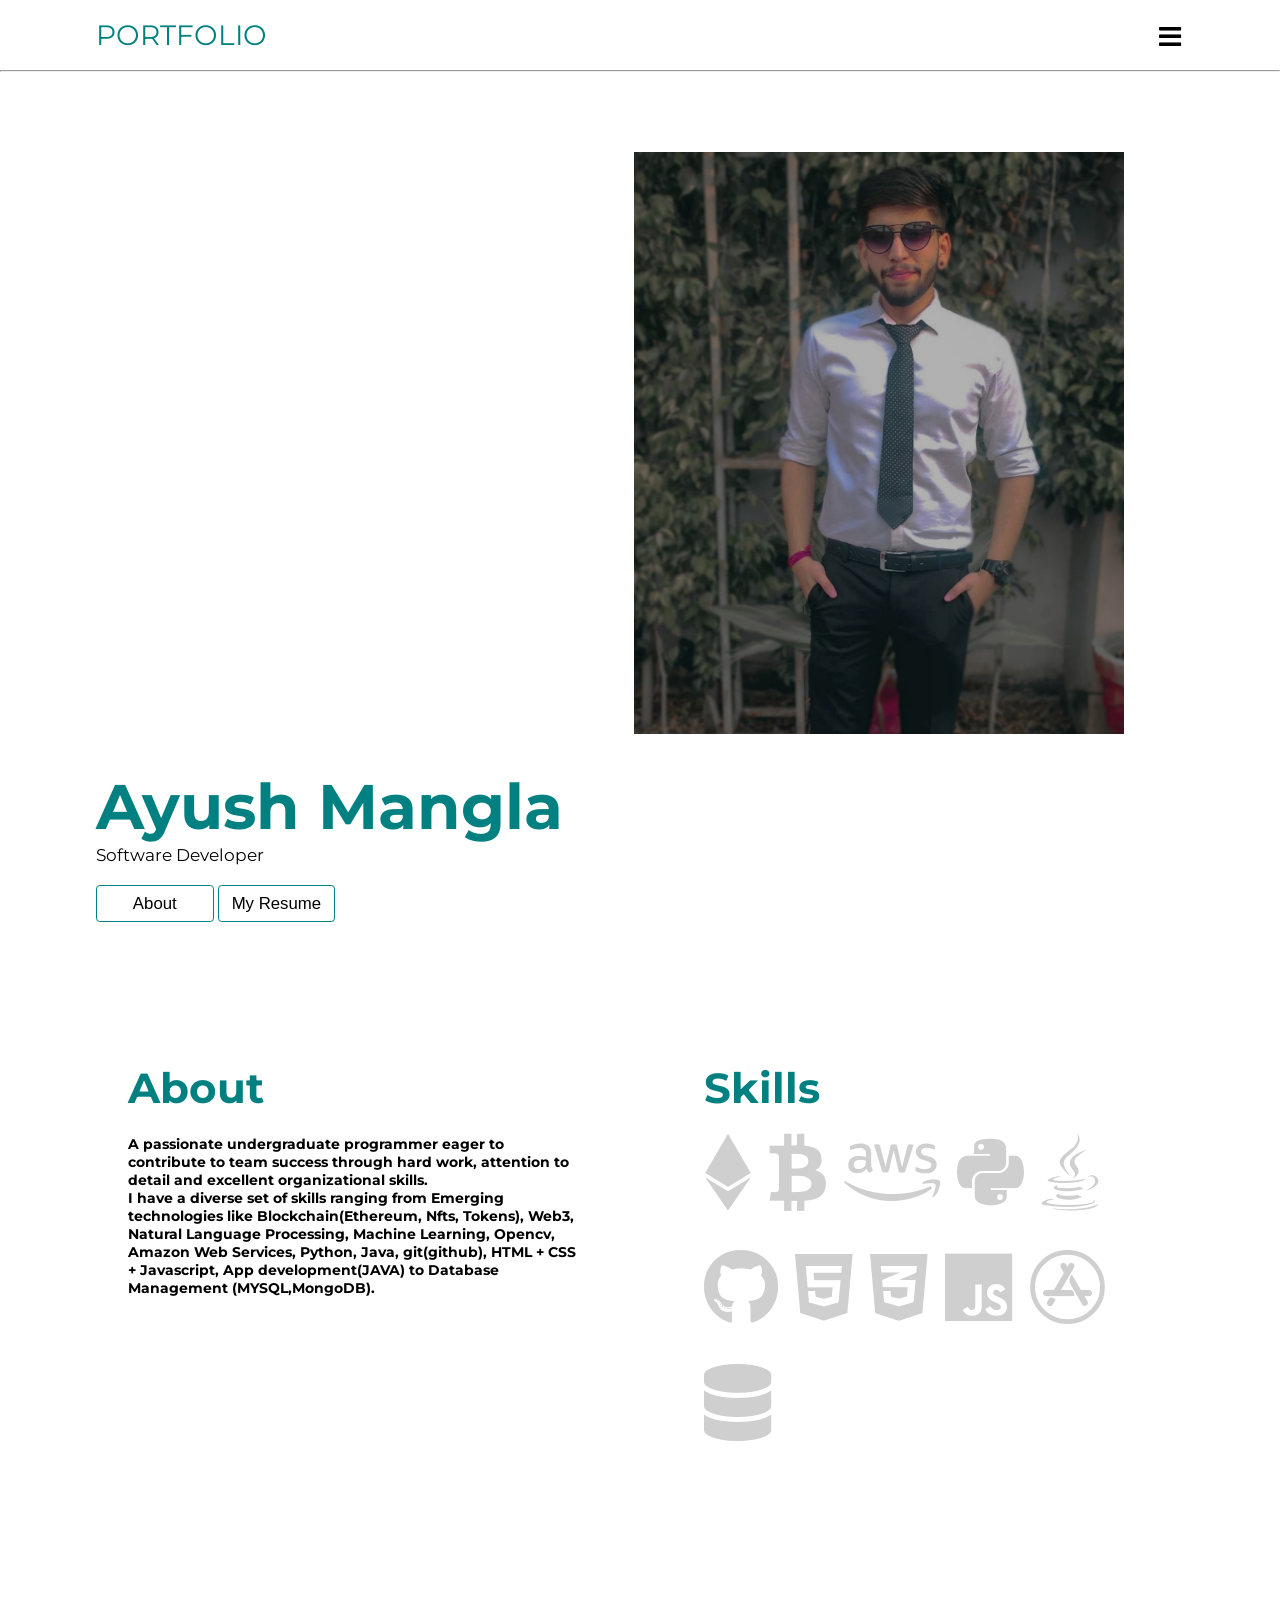
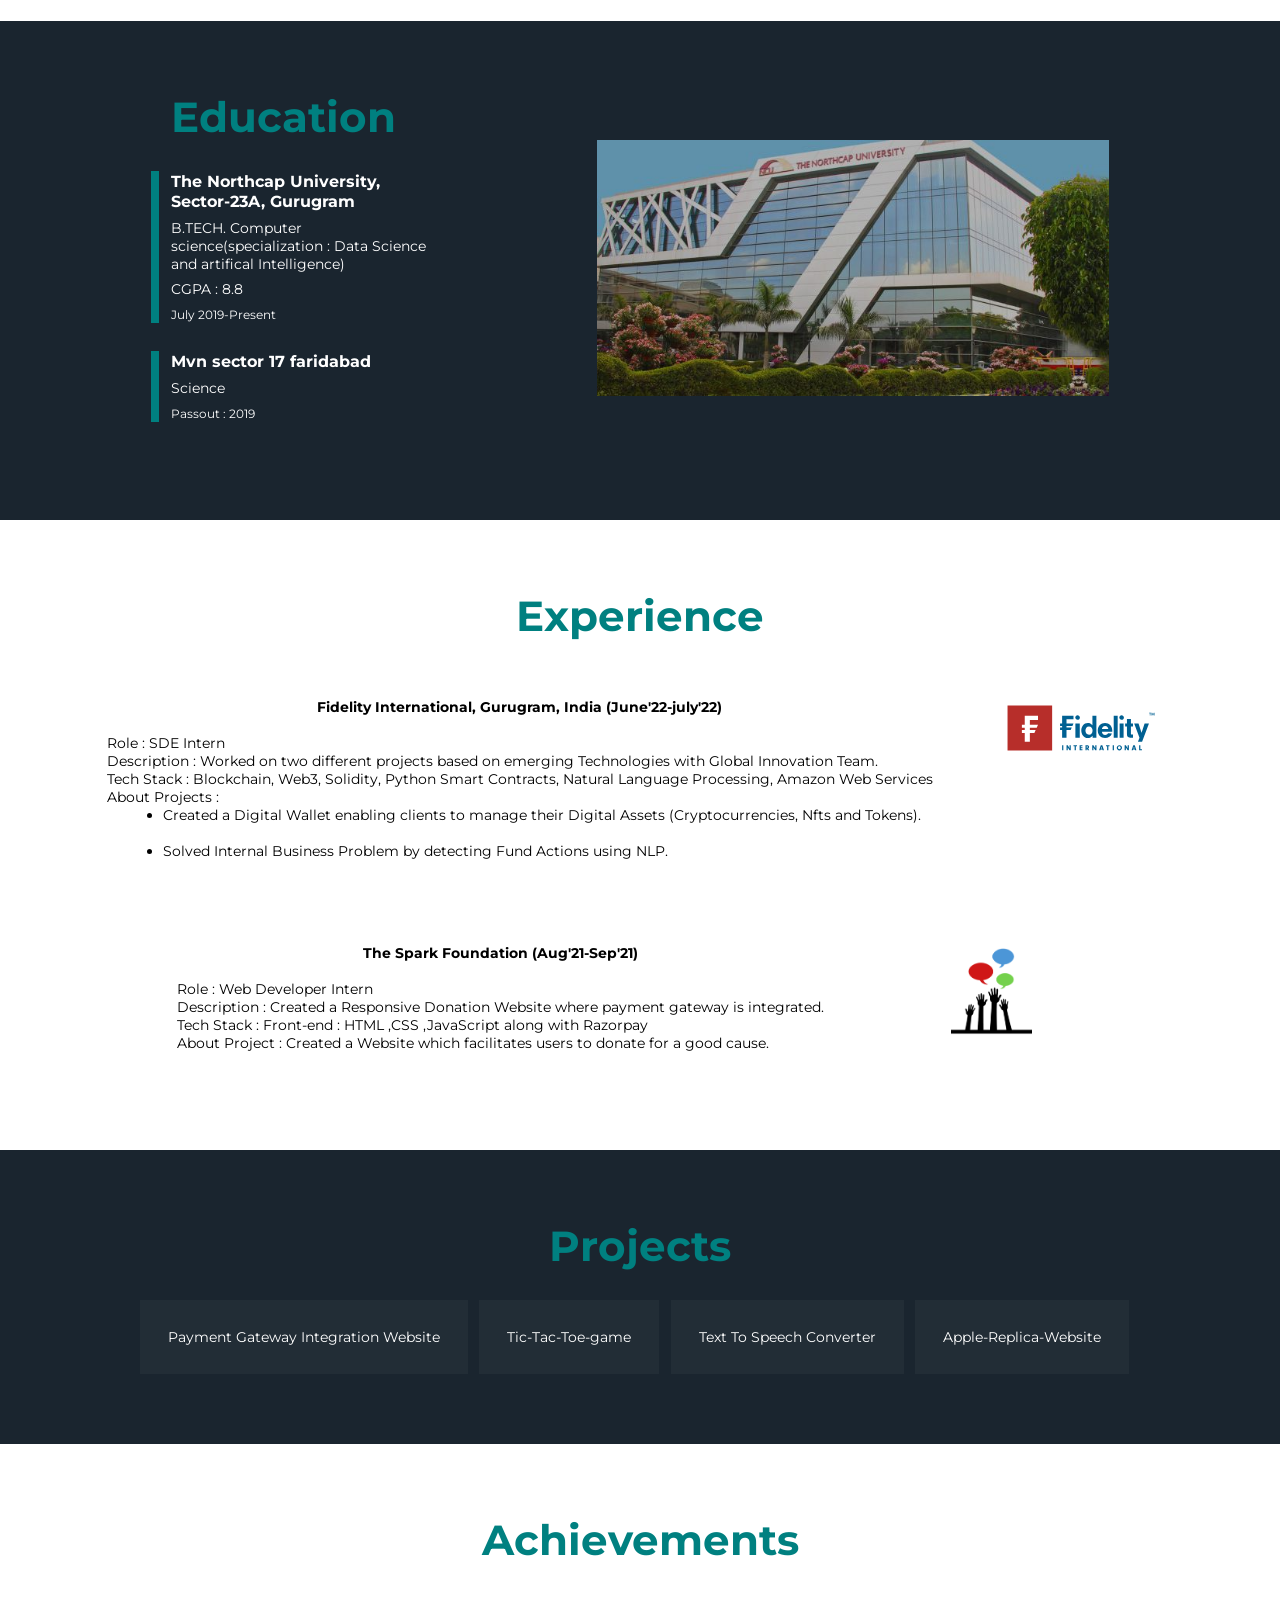
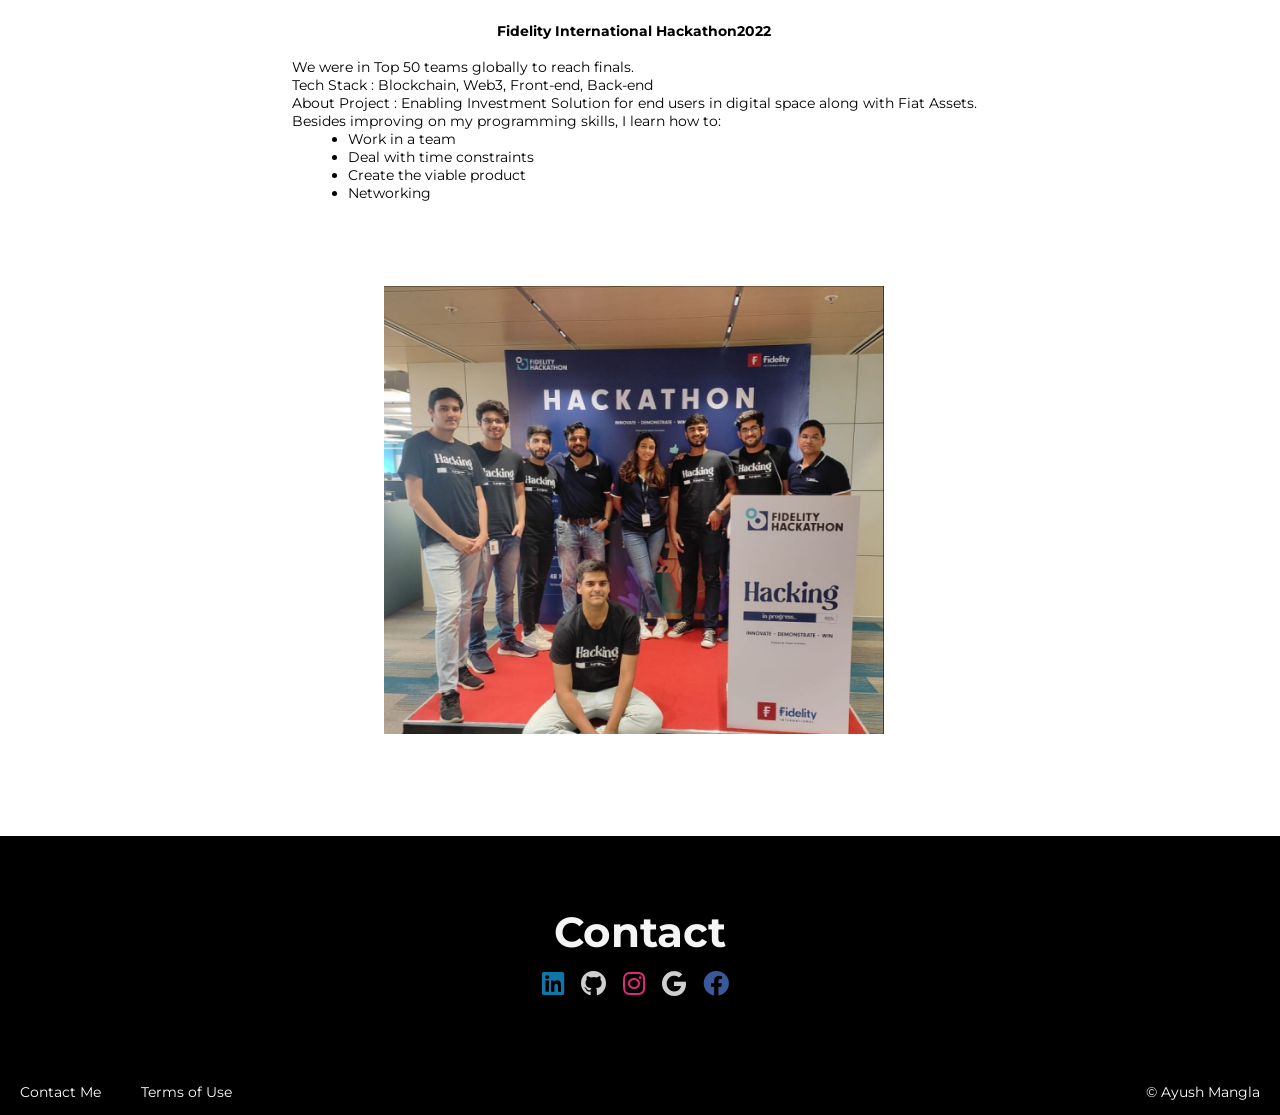
<file: index.html>
<!DOCTYPE html>
<html lang="en">
<head>
    <meta charset="UTF-8">
    <meta name="viewport" content="width=device-width, initial-scale=1.0">
    <title>Ayush Mangla Portfolio</title>
    <link rel="shortcut icon" href="./ayushLogo.png" />
    <link rel="stylesheet" href="style.css">
    <link rel="stylesheet" href="https://cdnjs.cloudflare.com/ajax/libs/font-awesome/5.15.3/css/all.min.css">
</head>
<body>
    <header class="nav center">
        <p class="logo">PORTFOLIO</p>
        <input type="checkbox" name="" class="checkBtn"/>
        <ol class="center">
            <a href="#About"><li>About</li></a>
            <a href="#Education"><li>Education</li></a>
            <a href="#Experience"><li>Experience</li></a>
            <a href="#Achievements"><li>Achievements</li></a>
            <a href="#Contact"><li>Contact</li></a>
        </ol>
    </header>
    <hr>
    <section class="main">
        <div class="box">
            <h1>Ayush Mangla</h1>
            <p>Software Developer</p>
            <a href="#About"><button class="btn">About</button></a>
            
            <a href="AyushResume.pdf" download="Ayush's Resume"><button class="btn">My Resume</button></a>
        </div>
        <img src="profile.jpg"  alt="">
    </section>


    <!-- about -->
    <div class="about center" id="About">
        <div class="box_wrap">
            <p class="heading">About</p>
            <p class="text">A passionate undergraduate programmer eager to contribute to team success through hard work, attention to detail and excellent
                organizational skills. <br>I have a diverse set of skills ranging from Emerging technologies like Blockchain(Ethereum, Nfts, Tokens), Web3, Natural Language Processing, Machine Learning, Opencv, Amazon Web Services, Python, Java, git(github), HTML + CSS + Javascript, App development(JAVA) to Database Management (MYSQL,MongoDB).</p>
        </div>
        <div class="box_wrap"> 
            <p class="heading">Skills</p>
            <div class="icons">
            <div class="skills_box">
                <i class="fab fa-ethereum fa-3x"></i>
                <i class="fab fa-btc fa-3x"></i>
                <i class="fab fa-aws fa-3x"></i>
                <i class="fab fa-python fa-3x"></i>
                <i class="fab fa-java fa-3x"></i>
                <i class="fab fa-github fa-3x"></i>
                <i class="fab fa-html5 fa-3x"></i>
                <i class="fab fa-css3-alt fa-3x"></i>
                <i class="fab fa-js fa-3x"></i>
                <i class="fab fa-app-store fa-3x"></i>
                <i class="fas fa-database fa-3x"></i>
            </div>
        </div>
    </div>
    </div>


    <!-- education -->
    <div class="education center" id="Education">
        <div class="left_box">
            <h1 class="heading">Education</h1>
            <div class="container" style="color: white;">
                <h3>The Northcap University, Sector-23A, Gurugram</h3>
                <p>B.TECH. Computer science(specialization : Data Science and artifical Intelligence)</p>
                <p>CGPA : 8.8</p>
                <small>July 2019-Present</small>
            </div>
            <div class="container" style="color: white;"s>
                <h3>Mvn sector 17 faridabad</h3>
                <p>Science</p>
                <small>Passout : 2019</small>
            </div>
        </div>
        <div class="right_box">
            <img src="university.jpg" alt="">
        </div>
    </div>

    <!-- Experience -->
    <div class="Experience center" id="Experience">
        <h3>Experience</h3>
        <div class="containerex">
             <a href="https://www.linkedin.com/posts/ayush-mangla-9a1a8b1a5_summerinternship2022-fidelityinternational-activity-6937466572517044224--DTr?utm_source=linkedin_share&utm_medium=member_desktop_web", target="_blank">
                <div class="b"><p style="text-align:center;"><b>Fidelity International, Gurugram, India  (June'22-july'22)</b><p><br>
                    Role : SDE Intern <br>
                    Description : Worked on two different projects based on emerging Technologies with Global Innovation Team.<br>
                    Tech Stack : Blockchain, Web3, Solidity, Python Smart Contracts, Natural Language Processing, Amazon Web Services<br>
                    About Projects :
                    <ul style="padding-left:4em">
                         <li>Created a Digital Wallet enabling clients to manage their Digital Assets (Cryptocurrencies, Nfts and Tokens).</li><br>
                          <li>Solved Internal Business Problem by detecting Fund Actions using NLP.</li>
                    </ul>
                </div>
                <a class="nohover">
                    <div class="nohover"><img src="filimage.svg" alt=""></div>
                </a>    
            </a> 
        </div>
            <div class="containerex">
            <a href="https://www.linkedin.com/posts/ayush-mangla-9a1a8b1a5_gripaugust21-thesparksfoundation-webdevelopment-activity-6830203517379072000-ktz1?utm_source=linkedin_share&utm_medium=member_desktop_web", target="_blank">
                <div class="b"><p style="text-align:center;"><b>The Spark Foundation (Aug'21-Sep'21)</b><p><br>
                    Role : Web Developer Intern <br>
                    Description : Created a Responsive Donation Website where payment gateway is integrated. 
                   <br>
                    Tech Stack :  Front-end : HTML ,CSS ,JavaScript along with Razorpay<br>
                    About Project : Created a Website which facilitates users to donate for a good cause.
                </div>
                <a class="nohover">
                    <div class="nohoverq"><img src="sparks.png" alt="" ></div>
                </a>    
            </a> 
        </div>
    </div>
   <!-- Projects -->
    <div class="projects center" id="Projects">
        <h3>Projects</h3>
        <div class="container">
             <a href="https://github.com/AyushMangla260/Payment-Gateway-integration", target="_blank">
                <div>Payment Gateway Integration Website</div>
            </a>
            <a href="https://github.com/AyushMangla260/gameconnect-Tic-Tac-Toe-game", target="_blank">
                <div>Tic-Tac-Toe-game</div>
            </a>
             <a href="https://github.com/AyushMangla260/Text-To-Speech-Converter", target="_blank">
                <div>Text To Speech Converter</div>
            </a>
            <a href="https://github.com/AyushMangla260/appleReplica", target="_blank">
                <div>Apple-Replica-Website</div>
            </a>
        </div>
    </div>



<!--achievements-->

<div class="Achievements center" id="Achievements"></div>
<div class="Experience center" id="Experience">
    <h3>Achievements</h3>
    <div class="containerex">
         <a href="https://www.linkedin.com/posts/ayush-mangla-9a1a8b1a5_fidelityinternational-hackathon2022-activity-6951796486003142656-nyW_?utm_source=linkedin_share&utm_medium=member_desktop_web", target="_blank">
            <div class="b"><p style="text-align:center;"><b>Fidelity International Hackathon2022</b><p><br>
                We were in Top 50 teams globally to reach finals.<br>
                Tech Stack : Blockchain, Web3, Front-end, Back-end<br>
                About Project : Enabling Investment Solution for end users in digital space along with Fiat Assets.
                <br>
                Besides improving on my programming skills, I learn how to:<br>
                <ul style="padding-left:4em">
                    <li>Work in a team</li>
                    <li>Deal with time constraints</li>
                    <li>Create the  viable product</li>
                    <li>Networking
                </ul>
            </div>
            
            <a class="nohover">
                <div class="nohover"><img src="hackathon.jpg" alt="" width="500px" 
                    height=auto /></div>
            </a>    
        </a> 
    </div>
</div>


    <!-- Contact -->
    <div class="contact center" id="Contact">
        <h3>Contact</h3>
        <div class="icons">
            <i id= "linkdn_handle" onclick="linkedin()" class="fab fa-linkedin"></i>
            <i onclick="github()" class="fab fa-github"></i>
            <i id="insta_handle" onclick="instagram()" class="fab fa-instagram"></i>
            <i onclick="google()" class="fab fa-google"></i>
            <i id="facebook" onclick="facebook()" class="fab fa-facebook"></i>
        </div>
        <div>
            <button onclick="topFunction()" id="myBtn" title="Go to top"><i class="fas fa-arrow-up"></i></button>
        </div>
    </div>
    <footer>
        <a href="#Contact">Contact Me</a>
        <a href="#">Terms of Use</a>
        <a href="#" class="flex-align-left">&copy; Ayush Mangla</a>
    </footer>
    <script type="text/javascript" src="./port.js"></script>
</body>
</html>
</file>
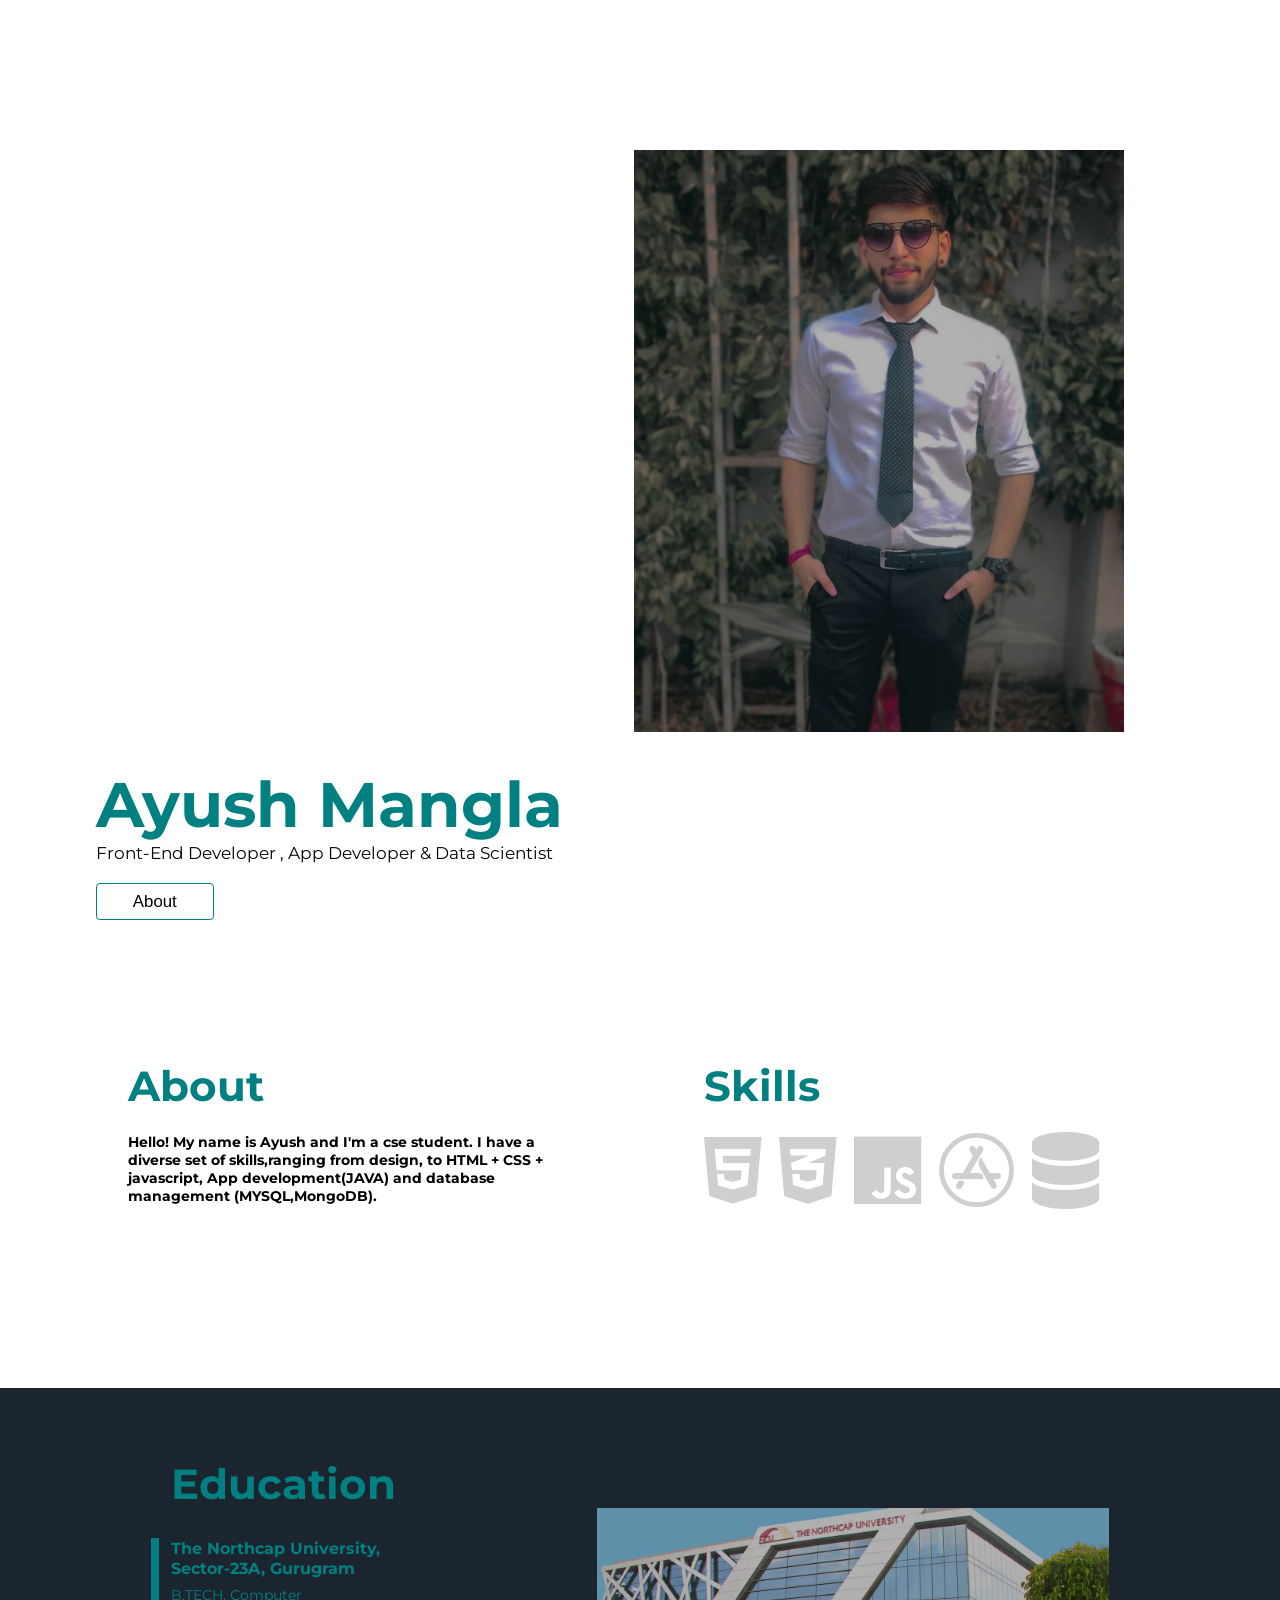
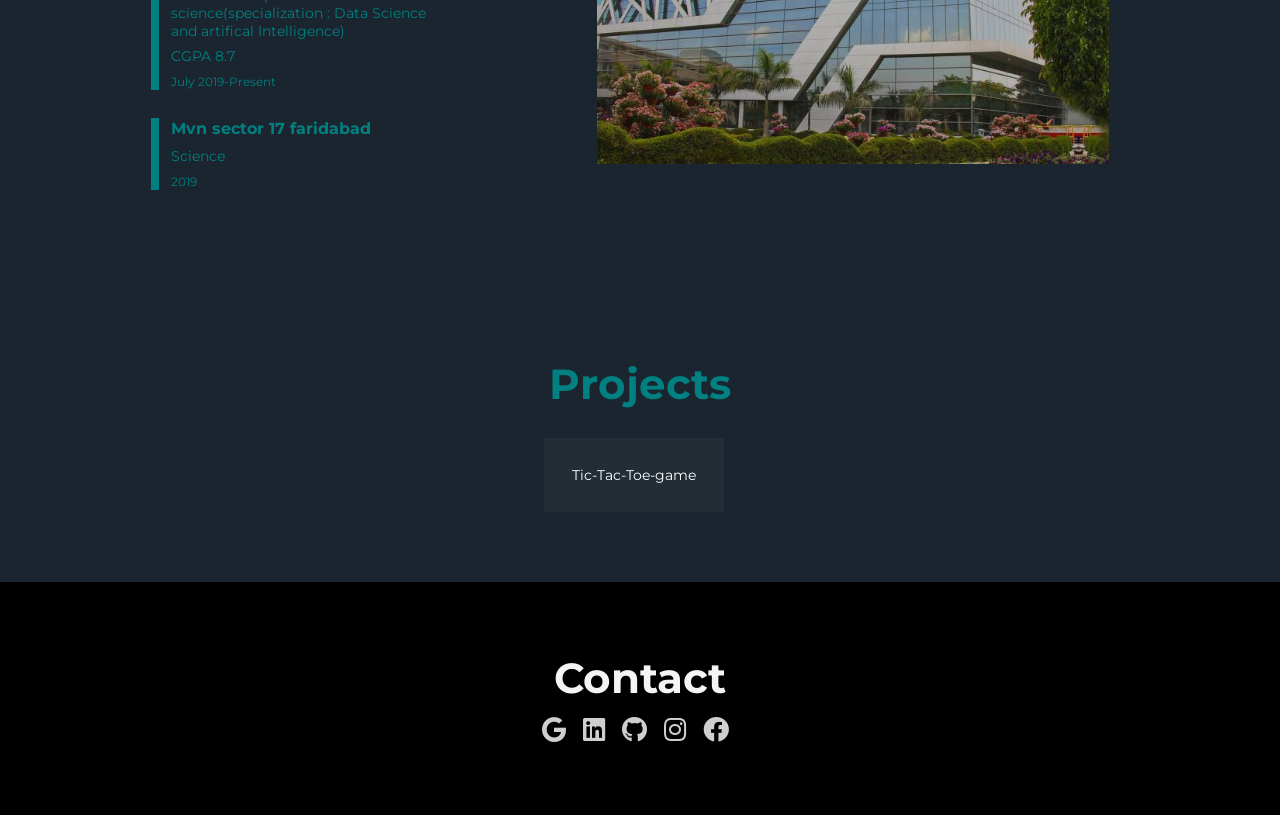
<file: main.html>
<!DOCTYPE html>
<html lang="en">
<head>
    <meta charset="UTF-8">
    <meta name="viewport" content="width=device-width, initial-scale=1.0">
    <title>Ayush Mangla Portfolio</title>
    <link rel="stylesheet" href="style.css">
    <link rel="stylesheet" href="https://cdnjs.cloudflare.com/ajax/libs/font-awesome/5.15.3/css/all.min.css">
</head>
<body>
    <header class="nav center">
        <ol class="center">
            <a href="#About"><li>About</li></a>
            <a href="#Education"><li>Education</li></a>
            <a href="#Projects"><li>Projects</li></a>
            <a href="#Contact"><li>Contact</li></a>
        </ol>
    </header>
    <section class="main">
        <div class="box">
            <h1>Ayush Mangla</h1>
            <p>Front-End Developer , App Developer & Data Scientist</p>
            <a href="#About"><button class="btn">About</button></a>
        </div>
        <img src="profile.jpg"  alt="">
    </section>


    <!-- about -->
    <div class="about center" id="About">
        <div class="box_wrap">
            <p class="heading">About</p>
            <p class="text">Hello! My name is Ayush and I'm a cse student. I have a diverse set of skills,ranging from design, to HTML + CSS + javascript, App development(JAVA) and database management (MYSQL,MongoDB).</p>
        </div>
        <div class="box_wrap"> 
            <p class="heading">Skills</p>
            <div class="icons">
            <div class="skills_box">
                <i class="fab fa-html5 fa-3x"></i>
                <i class="fab fa-css3-alt fa-3x"></i>
                <i class="fab fa-js fa-3x"></i>
                <i class="fab fa-app-store fa-3x"></i>
                <i class="fas fa-database fa-3x"></i>
            </div>
        </div>
    </div>
    </div>


    <!-- education -->
    <div class="education center" id="Education">
        <div class="left_box">
            <h1 class="heading">Education</h1>
            <div class="container">
                <h3>The Northcap University, Sector-23A, Gurugram</h3>
                <p>B.TECH. Computer science(specialization : Data Science and artifical Intelligence)</p>
                <p>CGPA 8.7</p>
                <small>July 2019-Present</small>
            </div>
            <div class="container">
                <h3>Mvn sector 17 faridabad</h3>
                <p>Science</p>
                <small>2019</small>
            </div>
        </div>
        <div class="right_box">
            <img src="university.jpg" alt="">
        </div>
    </div>
    <!-- Projects -->
    <div class="projects center" id="Projects">
        <h3>Projects</h3>
        <div class="container">
            <a href="https://github.com/AyushMangla260/gameconnect-Tic-Tac-Toe-game", target="_blank">
                <div>Tic-Tac-Toe-game</div>
            </a>
        </div>
    </div>

    <!-- Contact -->
    <div class="contact center" id="Contact">
        <h3>Contact</h3>
        <div class="icons">
            <i onclick="google()" class="fab fa-google"></i>
            <i onclick="linkedin()" class="fab fa-linkedin"></i>
            <i onclick="github()" class="fab fa-github"></i>
            <i onclick="instagram()" class="fab fa-instagram"></i>
            <i onclick="facebook()" class="fab fa-facebook"></i>
        </div>
    </div>
    <script type="text/javascript" src="./port.js"></script>
</body>
</html>
</file>
<file: style.css>
@import url('https://fonts.googleapis.com/css2?family=Montserrat:wght@500&family=Work+Sans&display=swap');
*{
    margin: 0;
    padding: 0;
    box-shadow: border-box;
    scroll-behavior: smooth;
}
:root{
    --font: 'Montserrat', sans-serif;
    --prime-font: 'Work Sans', sans-serif;
    --bg: white;
    --main-color: #008080;
    --main-font-color:#008080;
    --sec-font-color: black;
}
body{
    background: var(--bg);
    font-family: var(--font);
    color: var(--main-font-color);
    overflow-x: hidden;
    scroll-behavior: smooth;
}
.center{
    display: flex;
    justify-content: center;
    align-items: center;
}
/* navbar */
.nav {
    width: 85%;
    height: 70px;
    margin: 0 auto;
    justify-content: space-between;
}
.checkBtn{
    display: none;
}
.nav .logo{
    font-size: 2em;
}
.nav ol{
    list-style: none;
}
.nav ol a{
    text-decoration: none;
    color: var(--sec-font-color);
    margin: 0.3em;
    padding: 0.5em 1.5em;
    border-radius: 10px;
}
.nav ol a:hover{
    transition: background .8s;
    background: var(--main-color);
}
/* mains section */
.main{
    width: 85%;
    height: 850px;
    margin: 0 auto;
    display: flex;
    align-items: center;
    position: relative;
}
.box h1:hover{
    color: black;
}
.box h1{
    font-size: 4.5em;
    margin-top: 0.2em;
}
.box p{
    font-size: 1.2em;
    color: var(--sec-font-color);
    margin-bottom: 1.2em;
}
.box .btn{
    border-radius: 0.1cm;
    font-size: 1.2em;
    background: none;
    color: var(--sec-font-color);
    cursor: pointer;
    border: 1px solid var(--main-color);
    width: 7em;
    height: 2.2em;  
    transition: all .4s;
}
.box .btn:hover{
    background: var(--main-color);
}
.main img{
    width: 35em;
    position: absolute;
    right: 60px;
    z-index: 7;
}

/* about */
.about{
    width: 100%;
    font-weight: 700;
    padding: 8em 0;
    justify-content: space-evenly;
    flex-wrap: wrap;
    align-items: start;
}
.about .box_wrap{
    margin: 2em 0;
}
.about .box_wrap .heading{
    font-size: 3em;
    margin-bottom: 0.5em;
    position: relative;
}

.about .box_wrap .text{
    color: var(--sec-font-color);
}
.about .box_wrap{
    width: 35%;
}
.skills_box i{
    margin-right: 0.5em;
    margin-bottom: .5em;
    color: var(--sec-font-color);
}

/* education */
.education{
    width: 100%;
    background: #1a252f;
    padding: 5em 0;
    justify-content: space-evenly;
    flex-wrap: wrap;
}
.education .left_box{
    width: 20%;
}
.education .left_box .container{
    margin: 2em 0;
}
.education .heading{
    font-size: 3em;
}
.education :is(h3, small, p){
    margin: 0.5em 0;
}
.left_box .container{
    position: relative;
}
.left_box .container::before{
    content: '';
    position: absolute;
    width: 8px;
    height: 100%;
    background: var(--main-color);
    left: -20px;
}

.education .right_box{
    width: 40%;
}
.education .right_box img{
    width: 100%;
}
/* projects */
.projects{
    width: 100%;
    padding: 5em 0;
    background: #1a252f;
    flex-direction: column;
}
.projects h3{
    font-size: 3em;
}
.projects .container{
    width: 100%;
    display: flex;
    justify-content: center;
    text-align: center;
    flex-wrap: wrap;
}

.Experience{
    width: 100%;
    padding: 5em 0;
    background: white;
    flex-direction: column;
}
.Experience h3{
    font-size: 3em;
}
.Experience .containerex{
    width: 100%;
    display: flex;
    justify-content: center;
    text-align: center;
    flex-wrap: wrap;
}
.Experience .containerex a{
    text-decoration: none;
    color: black;
    margin: 2em 0.8em 0 0 ;
    position: relative;
}
.Experience .containerex a{
    text-decoration: none;
    color: black;
    margin: 2em 0.8em 0 0 ;
    position: relative;
}
.Experience .containerex a::before{
    content: '\f0a9';
    position: absolute;
    top: 0;
    left: 0;
    width: 100%;
    height: 100%;
    font-family: 'Font Awesome 5 Free';
    font-weight: 700;
    background: #008080;
    display: flex;
    justify-content: center;
    align-items: center;
    font-size: 2em;
    clip-path: circle(0% at 50% 50%);
    transition: clip-path .4s;
}
.Experience .containerex a div{
    padding: 2em;
    background: rgba(255, 255, 255, 0.034);
}
.projects .container a{
    text-decoration: none;
    color: white;
    margin: 2em 0.8em 0 0 ;
    position: relative;
}
.projects .container a::before{
    content: '\f0a9';
    position: absolute;
    top: 0;
    left: 0;
    width: 100%;
    height: 100%;
    font-family: 'Font Awesome 5 Free';
    font-weight: 700;
    background: #008080;
    display: flex;
    justify-content: center;
    align-items: center;
    font-size: 2em;
    clip-path: circle(0% at 50% 50%);
    transition: clip-path .4s;
}
.projects .container a:hover::before, a::after{
    clip-path: circle(70.7% at 50% 50%);
}
.projects .container a div{
    padding: 2em;
    background: rgba(255, 255, 255, 0.034);
}
img {
    max-width: 100%;
    max-height: 100%;
}
.b{
    text-align: left;
  }
.nohover{
    pointer-events: none;
  }
  .nohoverq{
    pointer-events: none;
    width: 200px;
    height: 100px;
  }
.projects .containerex a div{
    padding: 2em;
    background: rgba(255, 255, 255, 0.034);
}
/* contact */
.icons{
    font-size: 1.6rem;
    margin-top: 10px;
}
.icons i{
    color: #cfcfcf;
    cursor: pointer;
    margin-right: 10px;
    transition: all .4s;
}
.icons i:hover{
    color: #2c5364;
}
.contact{
    color: whitesmoke;
    background-color: black;
    width: 100%;
    padding: 5em 0;
    flex-direction: column;
}
.contact h3{
    font-size: 3em;
} h3:hover{
    color: paleturquoise;
}
#myBtn {
    display: none; 
    position: fixed; 
    bottom: 20px; 
    right: 30px;
    z-index: 99; 
    border: none; 
    outline: none; 
    background-color:  #2c5364; 
    color: white; 
    cursor: pointer; 
    padding: 15px; 
    border-radius: 10px; 
    font-size: 18px; 
  }
  
  #myBtn:hover {
    background-color: #555; /* Add a dark-grey background on hover */
  }
  
footer {
    display: flex;
    overflow: hidden;
    background-color: black;
  }
  
  footer a {
    float: left;
    display: block;
    color: white;
    text-align: center;
    padding: 14px 20px;
    text-decoration: none;
  }
  
  .copyright {
    color: #fff;
    margin-left: auto;
    padding-right: 15px;
  }
  
  .flex-align-left {
    margin-left: auto;
  }
  #linkdn_handle {
  color: #0e76a8;
}
#insta_handle {
    color: #dd2a7b;
  }
  #insta_handle:hover{
      
    text-shadow: 0 0 15px  #dd2a7b;
  }
  #facebook{
    color: #3b5998;
  }
  #facebook:hover{
    text-shadow: 0 0 15px  #3b5998;
  }
  @media (max-width: 1250px){
    .main img{ width: 25em; right: 0; }
}
@media (max-width: 1350px){
    body{ font-size: 14px; }
    .main img{ width: 35em; top: 80px; }
    .main{ align-items: flex-end; }
    .checkBtn{
        display: block; width: 25px;
        height: 25px; cursor: pointer;
        position: relative; appearance: none;
        -webkit-appearance: none;
    }
    .checkBtn::before{
        content: '\f0c9'; font-family: 'Font Awesome 5 Free';
        font-weight: 700; font-size: 1.9em;
        color: var(--sec-font-color);
    }
    .checkBtn:checked::before{ content: '\f00d'; }
    .nav ol{
        position: absolute; width: 100%;
        flex-direction: column;  background: var(--bg);
        top: 80px; left: 0;
        z-index: 100; padding: 1.2em 0;
        clip-path: polygon(0 0, 100% 0, 100% 0, 0 0); transition: clip-path .4s;
    }
    .checkBtn:checked ~ ol{ clip-path: polygon(0 0, 100% 0, 100% 100%, 0 100%); }
    .nav ol::before{
        content: '';  position: absolute;
        bottom: 0; left: 0;
        width: 100%;  height: 5px;
        background: var(--main-color);
    }
}
@media (max-width: 900px){
    .main img{
        width: 30em;
    }   
    .about .box_wrap, .education .left_box, .education .right_box{
        width: 60%;
    }
}



  @media screen and (max-width: 700px) {
      .box h1{
          font-size: 52px;
      }
    .main img {
        height: auto;
        width: 100%;
      }
    footer {
      flex-direction: column;
      padding: 10px 0px;
    }
  
    .flex-align-left {
      margin-left: 0;
    }
  }


  div.imagefil::before {
    background-image:url('C:\Users\AYUSH\Desktop\Myweb\Portfolio.github.io\filimage.svg');
 }
</file>
